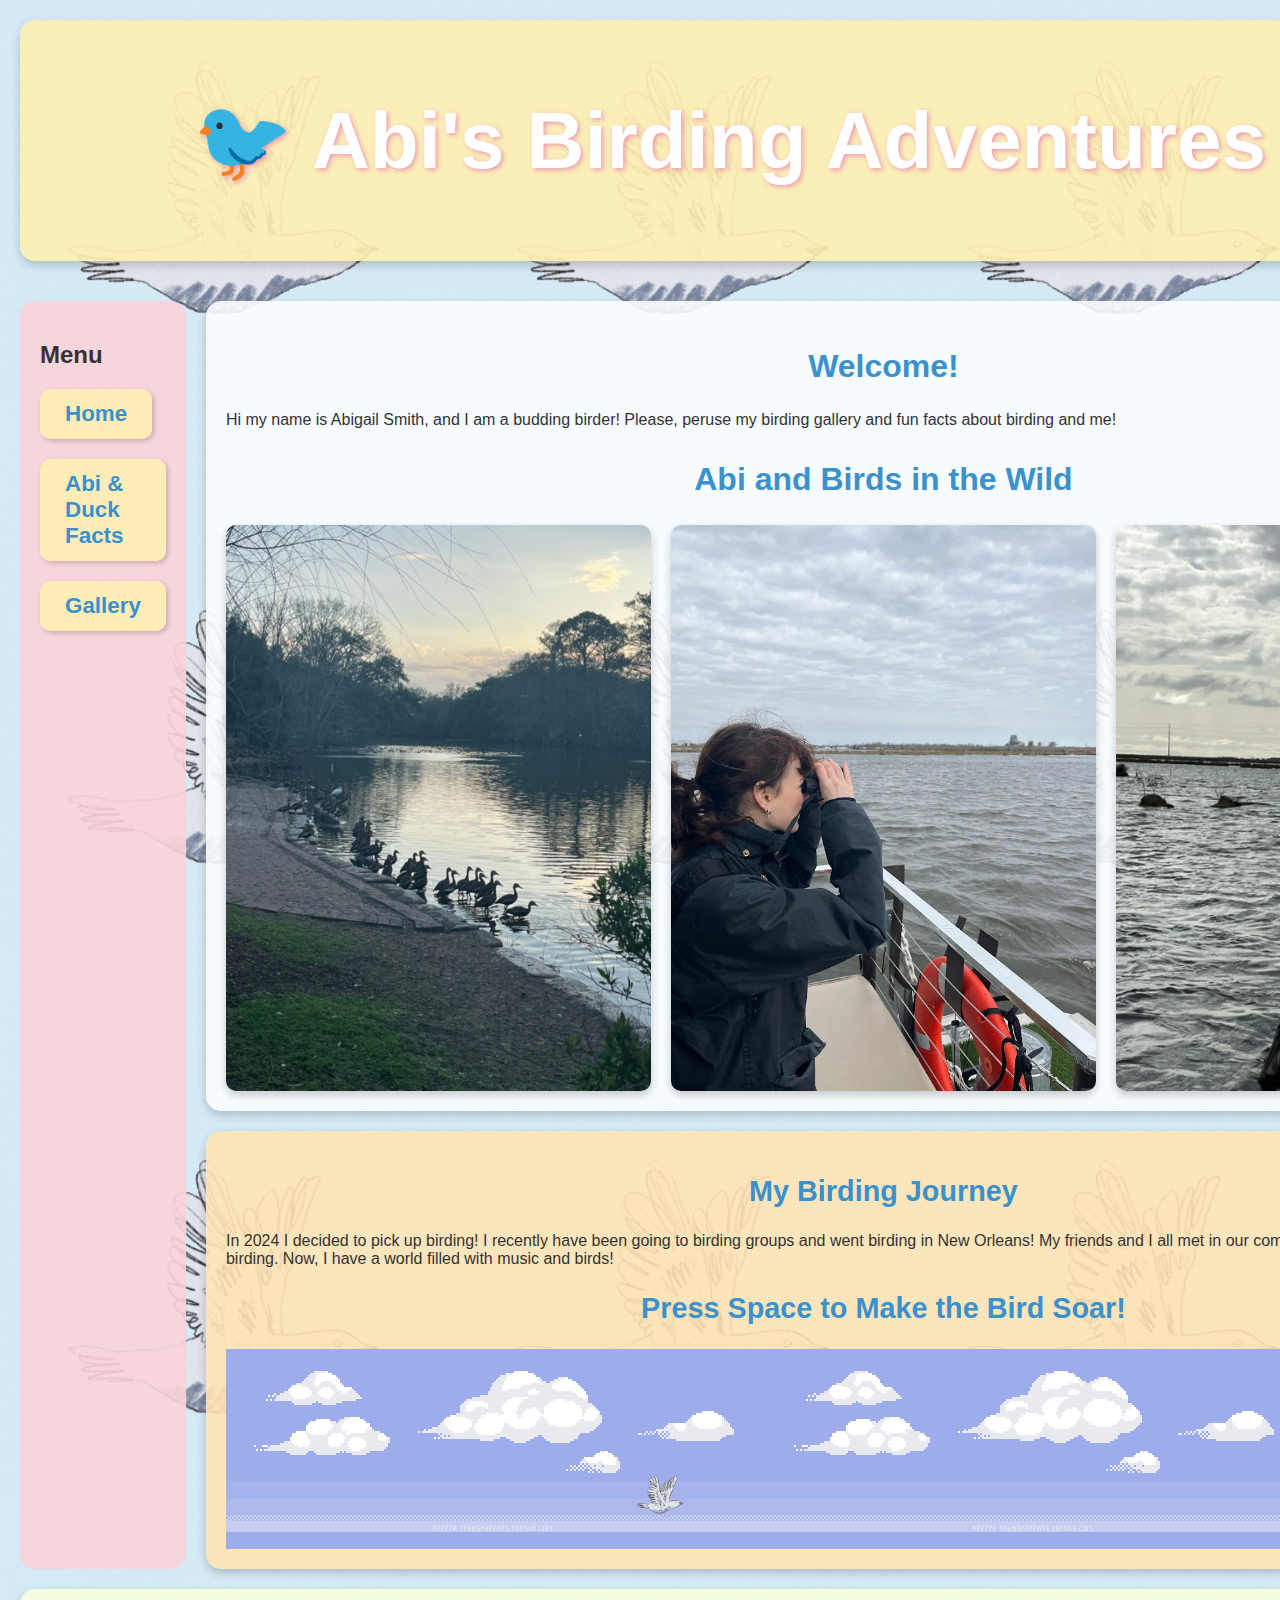
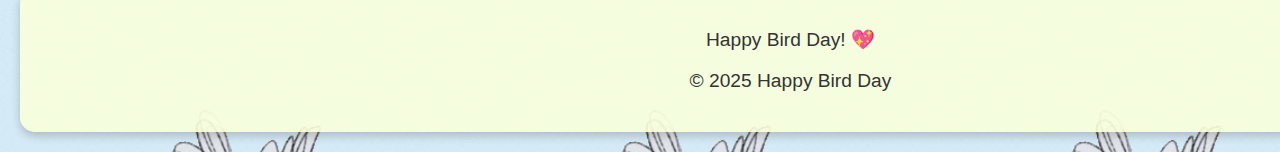
<file: index.html>
<!DOCTYPE html>
<html lang="en">
<head>
    <meta charset="UTF-8">
    <meta name="viewport" content="width=device-width, initial-scale=1.0">
    <title>Abi's Birding Adventures</title>
    <link rel="stylesheet" href="styles/index.css">

    <style>
        .grid-container {
            display: grid;
            grid-template-areas: 
                "header header"
                "nav main"
                "nav aside"
                "footer footer";
            grid-template-columns: 1fr 3fr;
            gap: 20px;
            padding: 20px;
        }
        header { grid-area: header; }
        nav { grid-area: nav; }
        main { grid-area: main; }
        aside { grid-area: aside; }
        footer { grid-area: footer; }
    </style>
</head>
<body>
    <div class="grid-container">
        <header>
            <h1>🐦 Abi's Birding Adventures 🐦</h1>
        </header>

        <nav>
            <h2>Menu</h2>
            <ul>
                <li><a href="index.html">Home</a></li>
                <li><a href="Abi_Bird_Facts.html">Abi & Duck Facts</a></li>
                <li><a href="Gallery.html">Gallery</a></li>
            </ul>
        </nav>

        <main>
            <h2>Welcome!</h2>
            <p>Hi my name is Abigail Smith, and I am a budding birder! Please, peruse my birding gallery and fun facts about birding and me!</p>
            
            <section class="image-section">
                <h2>Abi and Birds in the Wild</h2>
                <div class="image-container">
                    <img src="images/ducks.png" alt="A colorful bird" class="bird-image">
                    <img src="images/abibirding.jpg" alt="Another bird" class="bird-image">
                    <img src="images/stork.png" alt="A majestic bird" class="bird-image">
                </div>
            </section>
        </main>

        <aside>
            <h2>My Birding Journey</h2>
            <p>In 2024 I decided to pick up birding! I recently have been going to birding groups and went birding in New Orleans! My friends and I all met in our community band and decided to try birding. Now, I have a world filled with music and birds!</p>
            <h2>Press Space to Make the Bird Soar!</h2>
            <div id="gameArea">
                <div id="bird" class="bird"></div>
            </div>
        </aside>

        <footer>
            <p>Happy Bird Day! 💖</p>
            <p>&copy; 2025 Happy Bird Day</p>
        </footer>
    </div>
    <script src="game.js"></script>
</body>
</html>
</file>
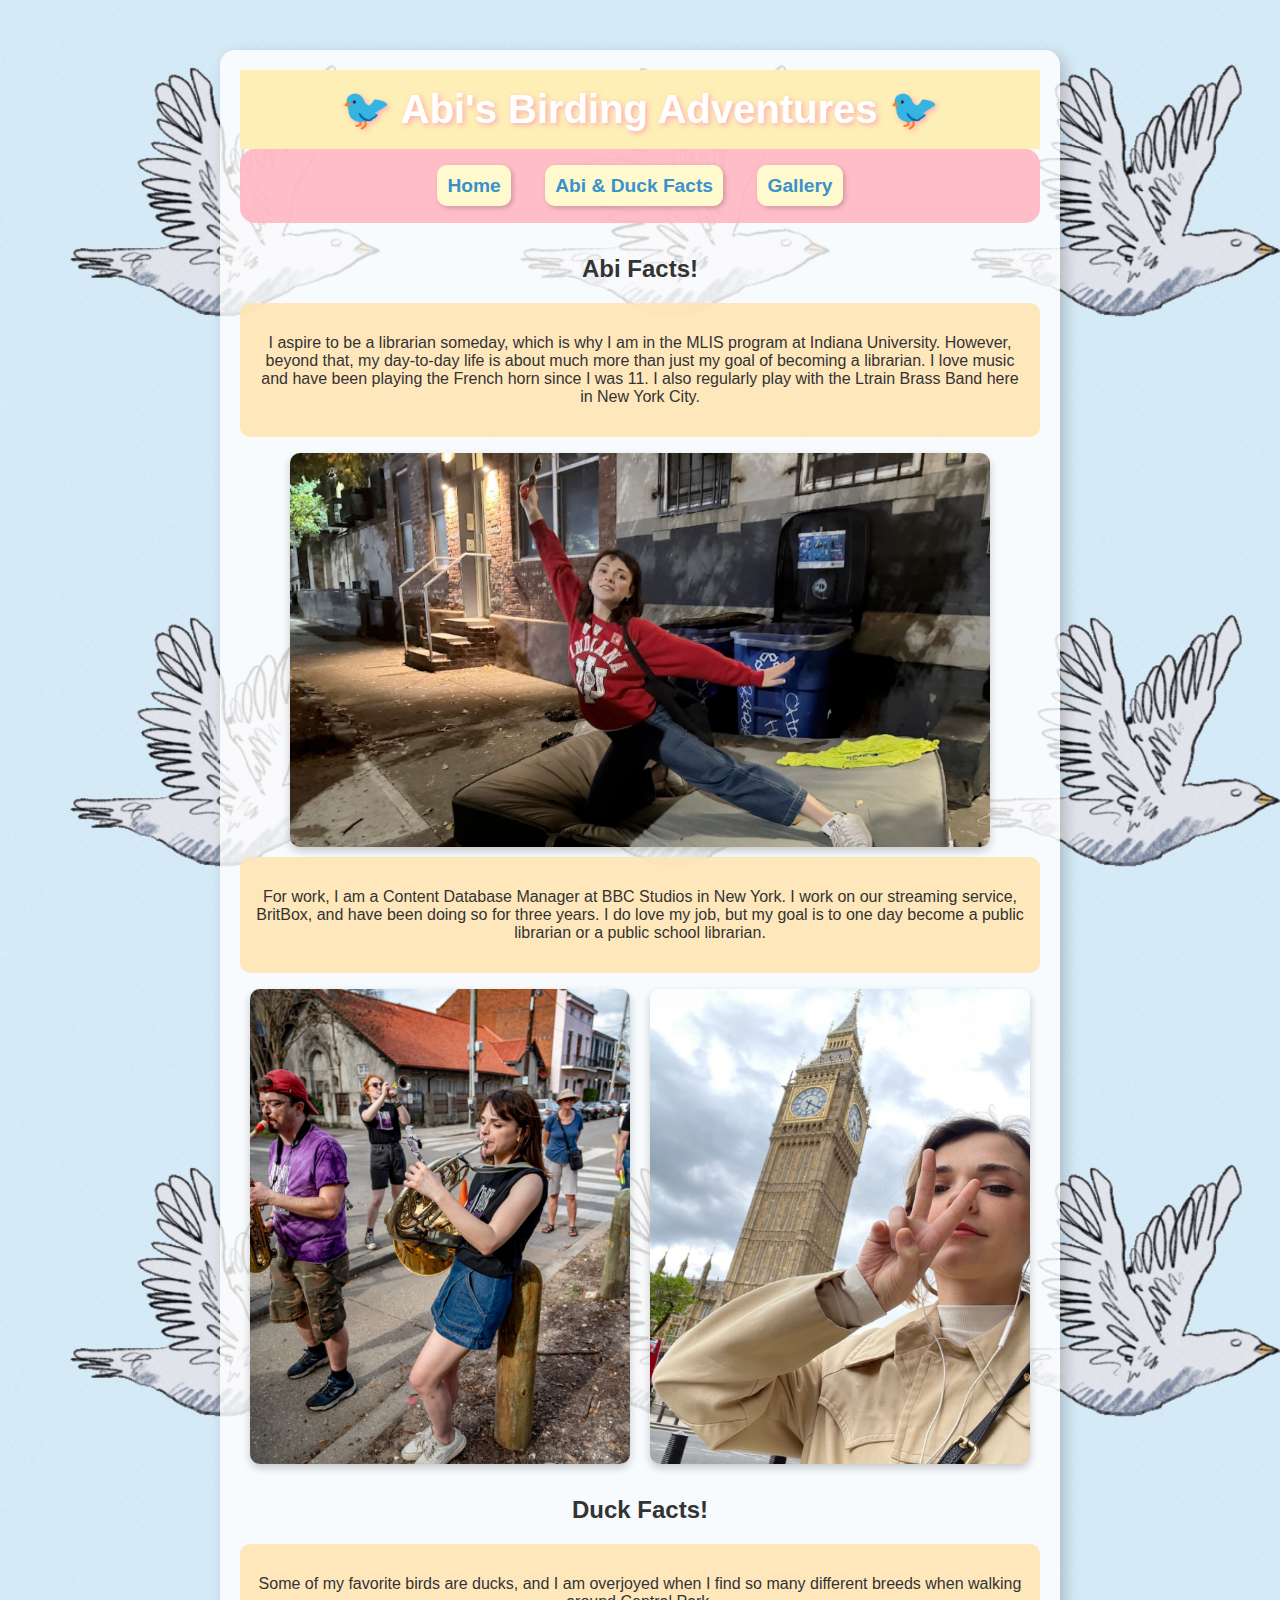
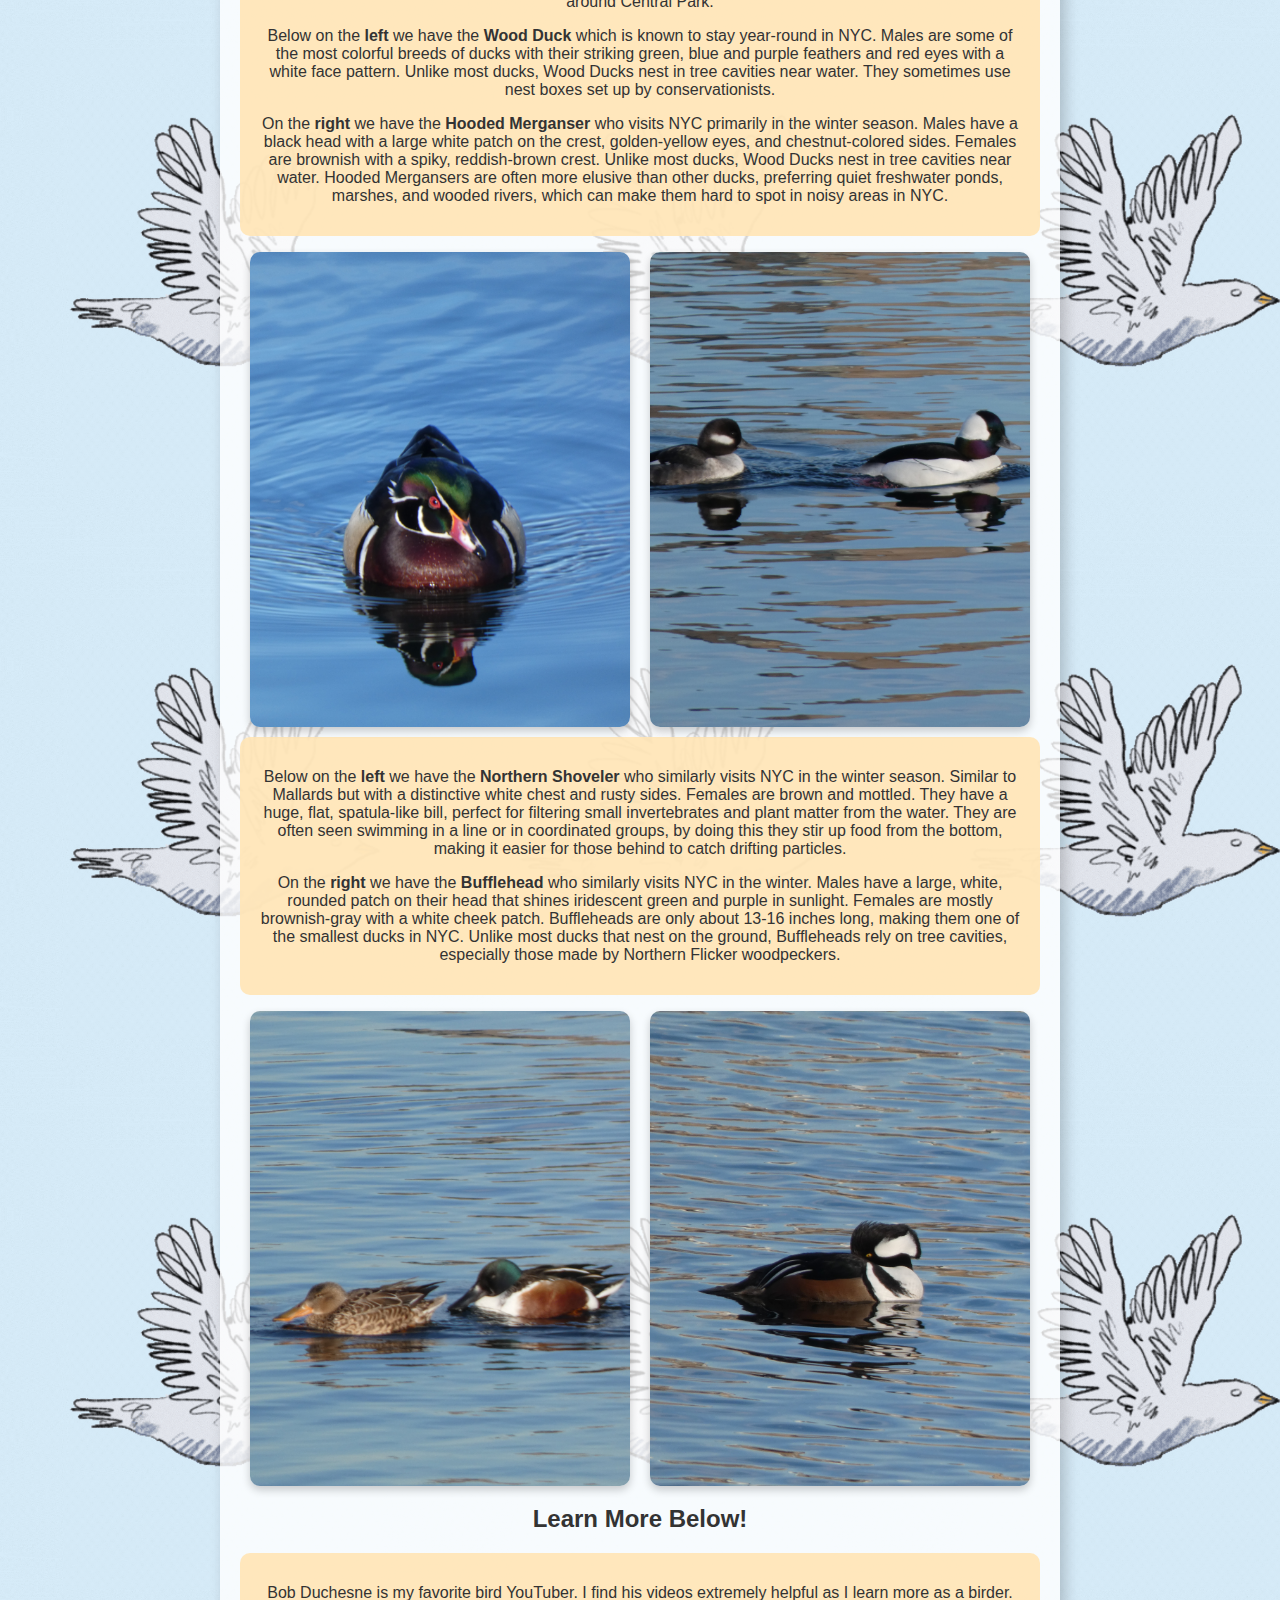
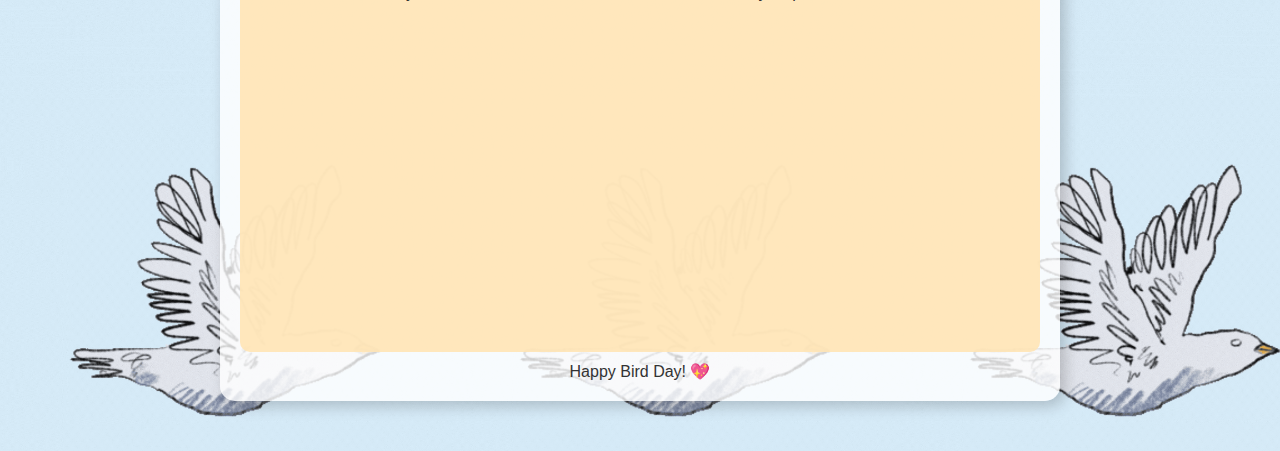
<file: Abi_Bird_Facts.html>
<!DOCTYPE html>
<html lang="en">
<head>
    <meta charset="UTF-8">
    <meta name="viewport" content="width=device-width, initial-scale=1.0">
    <title>Abi's Birding Adventures</title>
    <link rel="stylesheet" href="styles/Abi_Bird_Facts.css">
</head>
<body>

    <div class="container">
        <header>
            🐦 Abi's Birding Adventures 🐦
        </header>


        <nav>
            <ul>
                <li><a href="index.html">Home</a></li>
                <li><a href="Abi_Bird_Facts.html">Abi & Duck Facts</a></li>
                <li><a href="Gallery.html">Gallery</a></li>
            </ul>
        </nav>
        <section class="image-section">
            <h2>Abi Facts!</h2>
        <aside class="aside1">
            <p>I aspire to be a librarian someday, which is why I am in the MLIS program at Indiana University. 
                However, beyond that, my day-to-day life is about much more than just my goal of becoming a librarian. 
                I love music and have been playing the French horn since I was 11.
                I also regularly play with the Ltrain Brass Band here in New York City.</p>
    </aside>
    <div class="image-container">
        <img src="images/abi1.png" alt="Abi on mattress" class="abi1-image">
    </div>
</section>
        <aside class="aside1">
            <p>For work, I am a Content Database Manager at BBC Studios in New York. 
                I work on our streaming service, BritBox, and have been doing so for three years. 
                I do love my job, but my goal is to one day become a public librarian or a public school librarian.</p>
        </aside>
        <div class="image-container">
            <img src="images/abiwithhorn.png" alt="Abi with horn" class="bird-image">
            <img src="images/abiinuk.png" alt="Abi in uk" class="bird-image">
        </div>
    </section>

        <section class="image-section">
            <h2>Duck Facts!</h2>
            <aside class="aside1">
                <p>Some of my favorite birds are ducks, and I am overjoyed when I find so many different breeds when walking around Central Park.<p>
                <p> Below on the <b>left</b> we have the <b>Wood Duck</b> which is known to stay year-round in NYC. Males are some of the most colorful breeds
                of ducks with their striking green, blue and purple feathers and red eyes with a white face pattern. 
                Unlike most ducks, Wood Ducks nest in tree cavities near water. 
                They sometimes use nest boxes set up by conservationists.<p>
                    
                <p> On the <b>right</b> we have the <b>Hooded Merganser</b> who visits NYC primarily in the winter season. 
                Males have a black head with a large white patch on the crest, golden-yellow eyes, and chestnut-colored sides. 
                Females are brownish with a spiky, reddish-brown crest.
                Unlike most ducks, Wood Ducks nest in tree cavities near water. 
                Hooded Mergansers are often more elusive than other ducks, preferring quiet freshwater ponds, marshes, 
                and wooded rivers, which can make them hard to spot in noisy areas in NYC.<p>
                          
            </aside>
            <div class="image-container">
                <img src="images/woodduckfront.png" alt="wood duck" class="bird-image">
                <img src="images/merganser.png" alt="merganser" class="bird-image">
               
            </div>
        </section>
        <aside class="aside1">
            <p> Below on the <b>left</b> we have the <b>Northern Shoveler</b> who similarly visits NYC in the winter season. 
            Similar to Mallards but with a distinctive white chest and rusty sides. Females are brown and mottled. 
            They have a huge, flat, spatula-like bill, perfect for filtering small invertebrates and plant matter from the water.
            They are often seen swimming in a line or in coordinated groups, by doing this they stir up food from the bottom, making it easier for those behind to catch drifting particles.<p>
                
            <p> On the <b>right</b> we have the <b>Bufflehead</b> who similarly visits NYC in the winter. 
            Males have a large, white, rounded patch on their head that shines iridescent green and purple in sunlight. 
            Females are mostly brownish-gray with a white cheek patch. Buffleheads are only about 13-16 inches long, making them one of the smallest ducks in NYC. 
            Unlike most ducks that nest on the ground, Buffleheads rely on tree cavities, especially those made by Northern Flicker woodpeckers.<p>
                      
        </aside>
        
    </aside>
    <div class="image-container">
        <img src="images/shovlers.png" alt="shovlers" class="bird-image">
        <img src="images/bufflehead.png" alt="Bufflehead" class="bird-image">
       
    </div>
    
    <h2>Learn More Below!</h2>
        <aside class="aside2">
            <p>Bob Duchesne is my favorite bird YouTuber. I find his videos extremely helpful as I learn more as a birder.<p></p>
            <iframe width="560" height="315" src="https://www.youtube.com/embed/4b0YmMrsTp0?si=WqK7TeicexbD4acu" title="YouTube video player" 
            frameborder="0" allow="accelerometer; autoplay; clipboard-write; encrypted-media; gyroscope; picture-in-picture; web-share" 
            referrerpolicy="strict-origin-when-cross-origin" allowfullscreen></iframe>
        </aside>

        <footer>
            Happy Bird Day! 💖
        </footer>
</file>
<file: styles/index.css>
/* General Body and Layout */
body {
    font-family: 'Comic Sans MS', cursive, sans-serif; 
    background: url('../images/birdflying2.gif') repeat;
    background-size: 450px 550px;
    color: #333;
    margin: 0;
    padding: 0;
}

/* Cursor */
* {
    cursor: url(https://cur.cursors-4u.net/nature/nat-2/nat111.cur), auto !important;
}

/* Grid Layout for Content */
.grid-container {
    display: grid;
    grid-template-areas: 
        "header header"
        "nav main"
        "nav aside"
        "footer footer";
    grid-template-columns: 1fr 3fr; 
    gap: 20px;
    padding: 20px;
}


/* Header Styling */
header {
    grid-area: header;
    font-size: 2.5em;
    color: #ffffff; 
    font-weight: bold;
    text-shadow: 2px 2px 5px rgba(231, 118, 175, 0.696);
    text-align: center;
    background-color: #feefb2eb; 
    padding: 20px;
    border-radius: 15px;
    box-shadow: 0 4px 10px rgba(0, 0, 0, 0.2);
    margin-bottom: 20px;
}

/* Navigation Menu Styling */
nav {
    grid-area: nav;
    background: rgba(249, 211, 217, 0.9); 
    padding: 20px;
    border-radius: 15px;
}

nav ul {
    list-style: none;
    padding: 0;
}

nav ul li {
    display: block;
    margin-bottom: 20px; 
}

nav ul li a {
    text-decoration: none;
    font-size: 1.4em; 
    font-weight: bold;
    color: #3a91cb;
    padding: 12px 25px; 
    background: #feefb2eb;  
    border-radius: 10px;
    box-shadow: 2px 2px 5px rgba(0, 0, 0, 0.2);
    transition: background 0.3s ease-in-out;
    display: inline-block;
}

nav ul li a:hover {
    background: #90EE90; 
}


/* Main Content Styling */
main {
    grid-area: main;
    background: rgba(250, 253, 255, 0.9); 
    border-radius: 15px;
    padding: 20px;
    box-shadow: 0 4px 10px rgba(0, 0, 0, 0.2);
}

main h2 {
    font-size: 2em;
    text-align: center;
    color: #3a91cb;
}

.image-section {
    text-align: center;
    margin-top: 2rem;
}

.image-container {
    display: flex;
    justify-content: center;
    gap: 20px;
    margin-top: 1rem;
}

.bird-image {
    width: 425px;
    height: auto;
    border-radius: 10px;
    box-shadow: 0 4px 8px rgba(0, 0, 0, 0.2);
    transition: transform 0.3s ease-in-out;
}

.bird-image:hover {
    transform: scale(1.05);
}

/* Sidebar (Aside) Styling */
aside {
    grid-area: aside;
    background: rgba(255, 228, 181, 0.9); 
    padding: 20px;
    border-radius: 15px;
    box-shadow: 0 4px 10px rgba(0, 0, 0, 0.2);
}

aside h2 {
    font-size: 1.8em;
    text-align: center;
    color: #3a91cb;
}

#gameArea {
    width: 100%;
    height: 200px;
    background-image: url('../images/sky.gif');
    position: relative;
    overflow: hidden;
}

.bird {
    width: 80px;
    height: 80px;
    background-image: url('../images/birdflying.gif');
    background-size: cover;
    position: absolute;
    bottom: 0;
    left: 30%;
    transition: bottom 0.2s ease-out;
}

/* Footer Styling */
footer {
    grid-area: footer;
    padding: 20px;
    text-align: center;
    background: rgba(248, 255, 219, 0.9); 
    border-radius: 15px;
    font-size: 1.2em;
    box-shadow: 0 4px 10px rgba(0, 0, 0, 0.2);
}

/* Mobile & Tablet Adjustments */
@media only screen and (max-width: 900px) {
    .grid-container {
        grid-template-columns: 1fr; 
        grid-template-areas: 
            "header"
            "main"
            "nav"
            "aside"
            "footer";
    }

    nav ul li {
        margin-bottom: 15px;
    }

    nav ul li a {
        font-size: 1.1em; 
    }

    header {
        font-size: 2em; 
    }
}

@media only screen and (max-width: 600px) {
    body {
        background-size: contain;
    }

    .image-container {
        flex-direction: column;
        gap: 10px;
    }

    .bird-image {
        width: 200px;
    }
}
</file>
<file: styles/Abi_Bird_Facts.css>
/* Full-Screen Background with Bird GIF */
body {
    background: url('../images/birdflying2.gif') repeat;
    background-size: 450px 550px;
    font-family: 'Comic Sans MS', cursive, sans-serif;
    color: #333;
}

/* Custom Cursor */
* {
    cursor: url(https://cur.cursors-4u.net/nature/nat-2/nat111.cur), auto !important;
}

/* Content Box */
.container {
    max-width: 800px;
    margin: 50px auto;
    padding: 20px;
    background: rgba(255, 255, 255, 0.8); 
    border-radius: 15px;
    box-shadow: 5px 5px 15px rgba(0, 0, 0, 0.2);
    text-align: center;
}

/* Header */
header {
    font-size: 2.5em;
    color: #FF69B4; /* Pink text */
    font-weight: bold;
    text-shadow: 2px 2px 5px rgba(255, 105, 180, 0.5);
}

/* Navigation Bar */
nav {
    background: rgba(255, 182, 193, 0.9); /* Light pink */
    padding: 10px;
    border-radius: 15px;
}

nav ul {
    list-style: none;
    padding: 0;
}

nav ul li {
    display: inline;
    margin: 0 15px;
}

nav ul li a {
    text-decoration: none;
    font-size: 1.2em;
    font-weight: bold;
    color: #3a91cb;
    padding: 10px;
    background: #FFFACD; /* Light Yellow */
    border-radius: 10px;
    box-shadow: 2px 2px 5px rgba(0, 0, 0, 0.2);
}

nav ul li a:hover {
    background: #90EE90; /* Light green */
}

/* Main Content */
main {
    padding: 20px;
    background: rgba(240, 248, 255, 0.9); /* Light pastel blue */
    border-radius: 10px;
}

/* Sidebar Content */
.aside1, .aside2 {
    padding: 15px;
    margin: 10px 0;
    background: rgba(255, 228, 181, 0.9); /* Light peach */
    border-radius: 10px;
}

body {
    font-family: 'Comic Sans MS', cursive, sans-serif; /* Updated to Comic Sans */
    background-color: #f0f8ff;
    color: #333;
    margin: 0;
    padding: 0;
}

header {
    background-color: #fdefb6;
    color: white;
    padding: 1rem;
    text-align: center;
}

main {
    padding: 2rem;
}

.image-section {
    text-align: center;
    margin-top: 2rem;
}

.image-container {
    display: flex;
    justify-content: center;
    gap: 20px;
    margin-top: 1rem;
}

.bird-image {
    width: 380px;
    height: auto;
    border-radius: 10px;
    box-shadow: 0 4px 8px rgba(0, 0, 0, 0.2);
    transition: transform 0.3s ease-in-out;
}

.bird-image:hover {
    transform: scale(1.05);
}

.abi1-image {
    width: 700px;
    height: auto;
    border-radius: 10px;
    box-shadow: 0 4px 8px rgba(0, 0, 0, 0.2);
    transition: transform 0.3s ease-in-out;
}

.abi1-image:hover {
    transform: scale(1.05);
}

/* Mobile & Tablet Adjustments */
@media only screen and (max-width: 900px) {
    .container {
        width: 90%;
    }

    nav ul li {
        display: block;
        margin-bottom: 10px;
    }
}

@media only screen and (max-width: 600px) {
    body {
        background-size: contain;
    }

    .container {
        width: 95%;
    }
}
</file>
